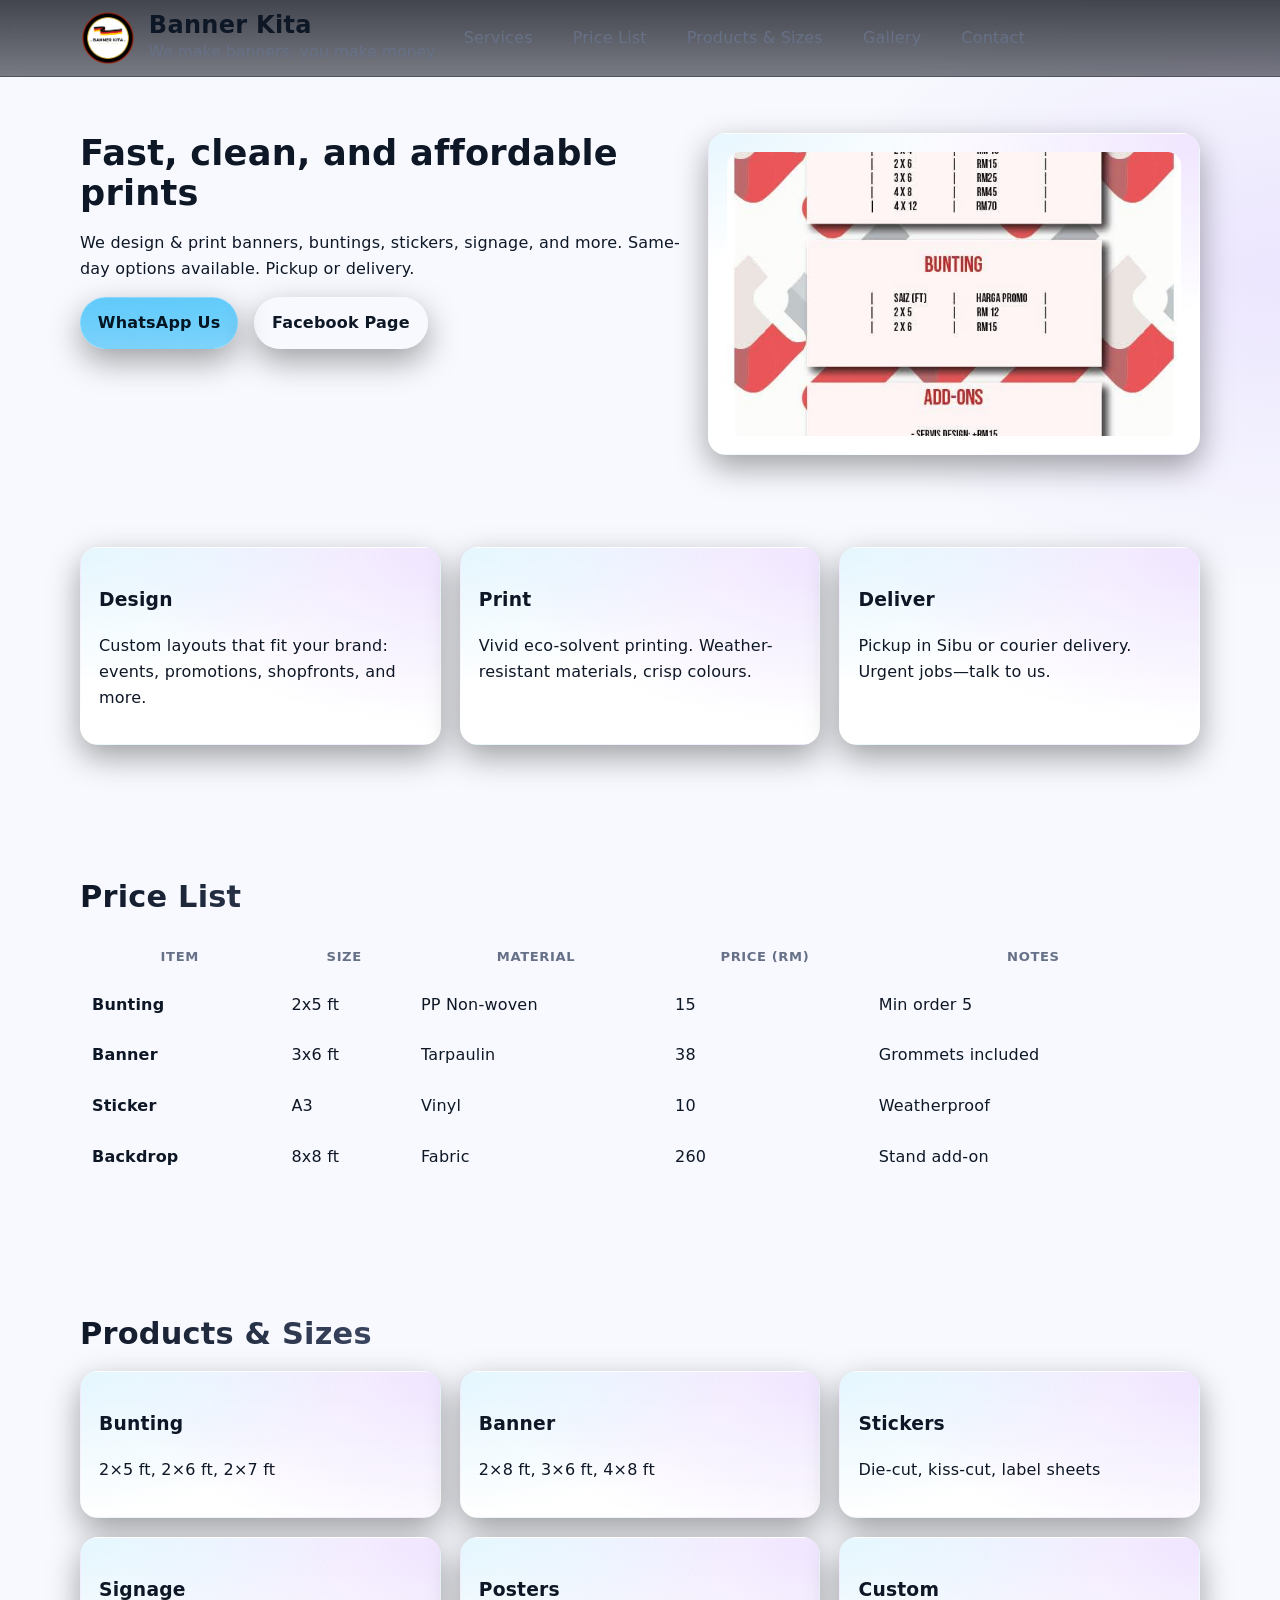
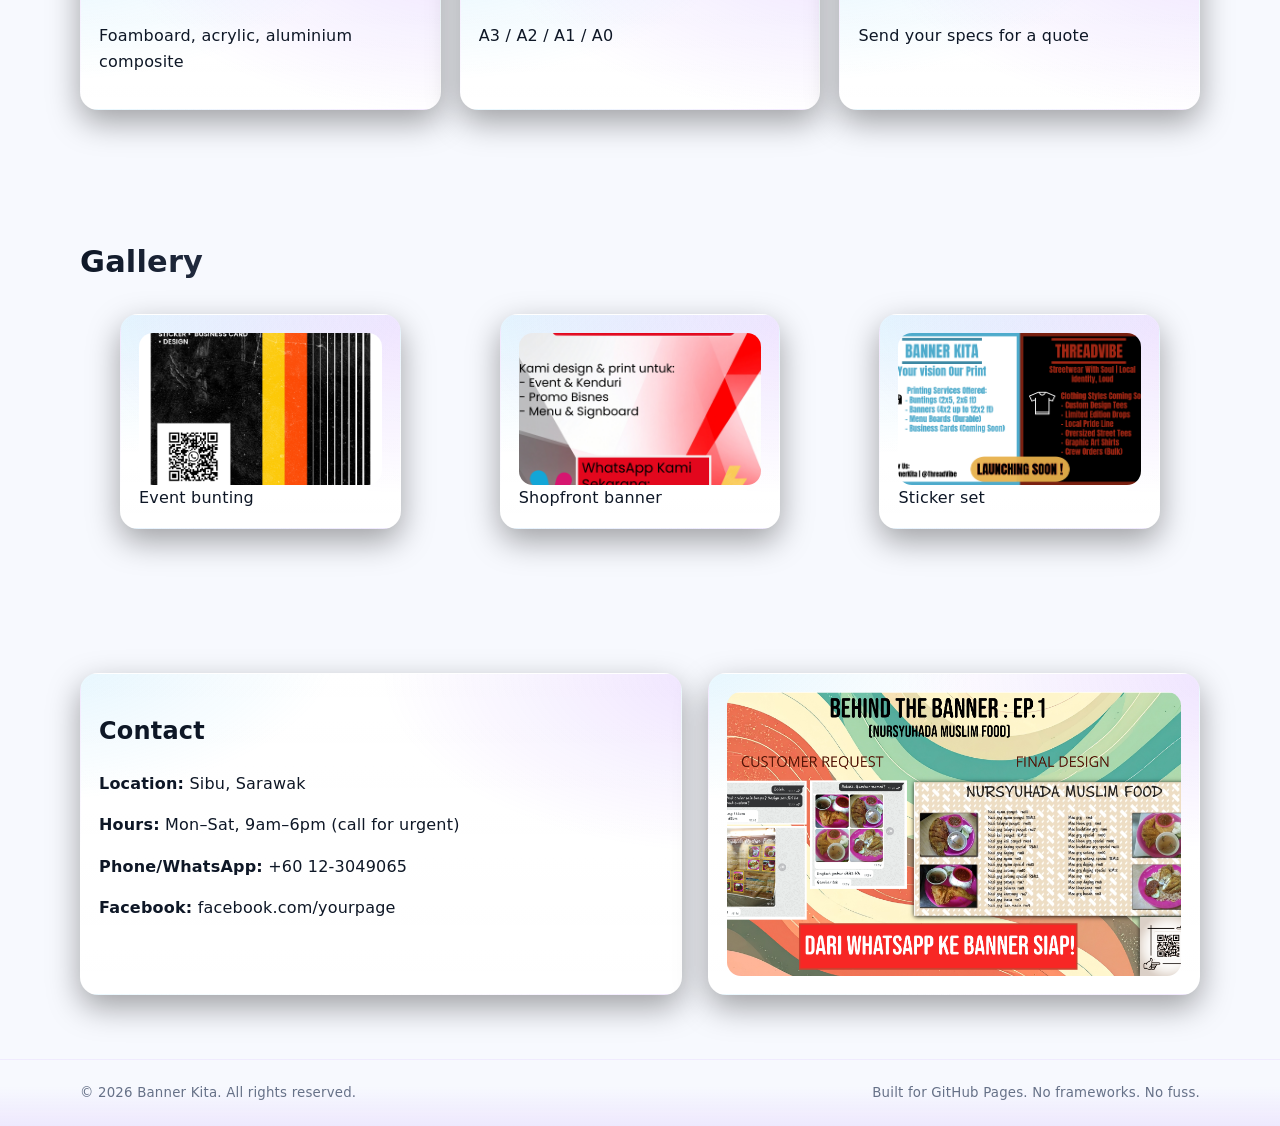
<file: Index.html>
<!doctype html>
<html lang="en">
<head>
  <meta charset="utf-8" />
  <meta name="viewport" content="width=device-width, initial-scale=1" />
  <title>Banner Kita — We make banners, you make money</title>
  <link rel="stylesheet" href="./style.css" />
</head>
<body>
<header class="site-header">
  <div class="container row">
    <a class="brand row" href="./">
      <img src="./logo.png" alt="Banner Kita logo" class="logo" />
      <div>
        <h1 class="brand-title">Banner Kita</h1>
        <p class="brand-tagline">We make banners, you make money</p>
      </div>
    </a>
    <nav id="nav" class="nav">
      <a href="#services">Services</a>
      <a href="#prices">Price List</a>
      <a href="#products">Products & Sizes</a>
      <a href="#gallery">Gallery</a>
      <a href="#contact">Contact</a>
    </nav>
    <button id="menuBtn" class="menu-btn" aria-label="Open menu" aria-expanded="false">☰</button>
  </div>
</header>

<main>
  <section class="hero">
    <div class="container grid-2">
      <div>
        <h2>Fast, clean, and affordable prints</h2>
        <p>We design & print banners, buntings, stickers, signage, and more. Same-day options available. Pickup or delivery.</p>
        <div class="cta row">
          <a class="btn" id="whatsappBtn" href="https://wa.me/60123049065" target="_blank" rel="noopener">WhatsApp Us</a>
          <a class="btn btn-ghost" id="facebookBtn" href="https://facebook.com/yourpage" target="_blank" rel="noopener">Facebook Page</a>
        </div>
      </div>
      <div class="hero-art card">
        <img src="./offer.png" alt="Promotion & offers" />
      </div>
    </div>
  </section>

  <section id="services" class="section">
    <div class="container grid-3">
      <div class="card">
        <h3>Design</h3>
        <p>Custom layouts that fit your brand: events, promotions, shopfronts, and more.</p>
      </div>
      <div class="card">
        <h3>Print</h3>
        <p>Vivid eco-solvent printing. Weather-resistant materials, crisp colours.</p>
      </div>
      <div class="card">
        <h3>Deliver</h3>
        <p>Pickup in Sibu or courier delivery. Urgent jobs—talk to us.</p>
      </div>
    </div>
  </section>

  <section id="prices" class="section">
    <div class="container">
      <h2 class="section-title">Price List</h2>
      <table class="price-table">
        <thead>
          <tr>
            <th>Item</th>
            <th>Size</th>
            <th>Material</th>
            <th>Price (RM)</th>
            <th>Notes</th>
          </tr>
        </thead>
        <tbody>
          <tr><td>Bunting</td><td>2x5 ft</td><td>PP Non-woven</td><td>15</td><td>Min order 5</td></tr>
          <tr><td>Banner</td><td>3x6 ft</td><td>Tarpaulin</td><td>38</td><td>Grommets included</td></tr>
          <tr><td>Sticker</td><td>A3</td><td>Vinyl</td><td>10</td><td>Weatherproof</td></tr>
          <tr><td>Backdrop</td><td>8x8 ft</td><td>Fabric</td><td>260</td><td>Stand add-on</td></tr>
        </tbody>
      </table>
    </div>
  </section>

  <section id="products" class="section">
    <div class="container">
      <h2 class="section-title">Products & Sizes</h2>
      <div class="grid-3">
        <div class="card"><h3>Bunting</h3><p>2×5 ft, 2×6 ft, 2×7 ft</p></div>
        <div class="card"><h3>Banner</h3><p>2×8 ft, 3×6 ft, 4×8 ft</p></div>
        <div class="card"><h3>Stickers</h3><p>Die-cut, kiss-cut, label sheets</p></div>
        <div class="card"><h3>Signage</h3><p>Foamboard, acrylic, aluminium composite</p></div>
        <div class="card"><h3>Posters</h3><p>A3 / A2 / A1 / A0</p></div>
        <div class="card"><h3>Custom</h3><p>Send your specs for a quote</p></div>
      </div>
    </div>
  </section>

  <section id="gallery" class="section">
    <div class="container">
      <h2 class="section-title">Gallery</h2>
      <div class="grid-3">
        <figure class="card"><img src="./gallery-1.png" alt="Sample print 1"><figcaption>Event bunting</figcaption></figure>
        <figure class="card"><img src="./gallery-2.png" alt="Sample print 2"><figcaption>Shopfront banner</figcaption></figure>
        <figure class="card"><img src="./gallery-3.png" alt="Sample print 3"><figcaption>Sticker set</figcaption></figure>
      </div>
    </div>
  </section>

  <section id="contact" class="section">
    <div class="container grid-2">
      <div class="card">
        <h2>Contact</h2>
        <p><strong>Location:</strong> Sibu, Sarawak</p>
        <p><strong>Hours:</strong> Mon–Sat, 9am–6pm (call for urgent)</p>
        <p><strong>Phone/WhatsApp:</strong> <a href="https://wa.me/60123049065" target="_blank" rel="noopener">+60 12-3049065</a></p>
        <p><strong>Facebook:</strong> <a href="https://facebook.com/yourpage" target="_blank" rel="noopener">facebook.com/yourpage</a></p>
      </div>
      <div class="card">
        <img src="./behind-scenes.png" alt="Behind the scenes" />
      </div>
    </div>
  </section>
</main>

<footer class="site-footer">
  <div class="container row between center">
    <small>© <span id="year"></span> Banner Kita. All rights reserved.</small>
    <small>Built for GitHub Pages. No frameworks. No fuss.</small>
  </div>
</footer>

<script src="./script.js"></script>
</body>
</html>
</file>
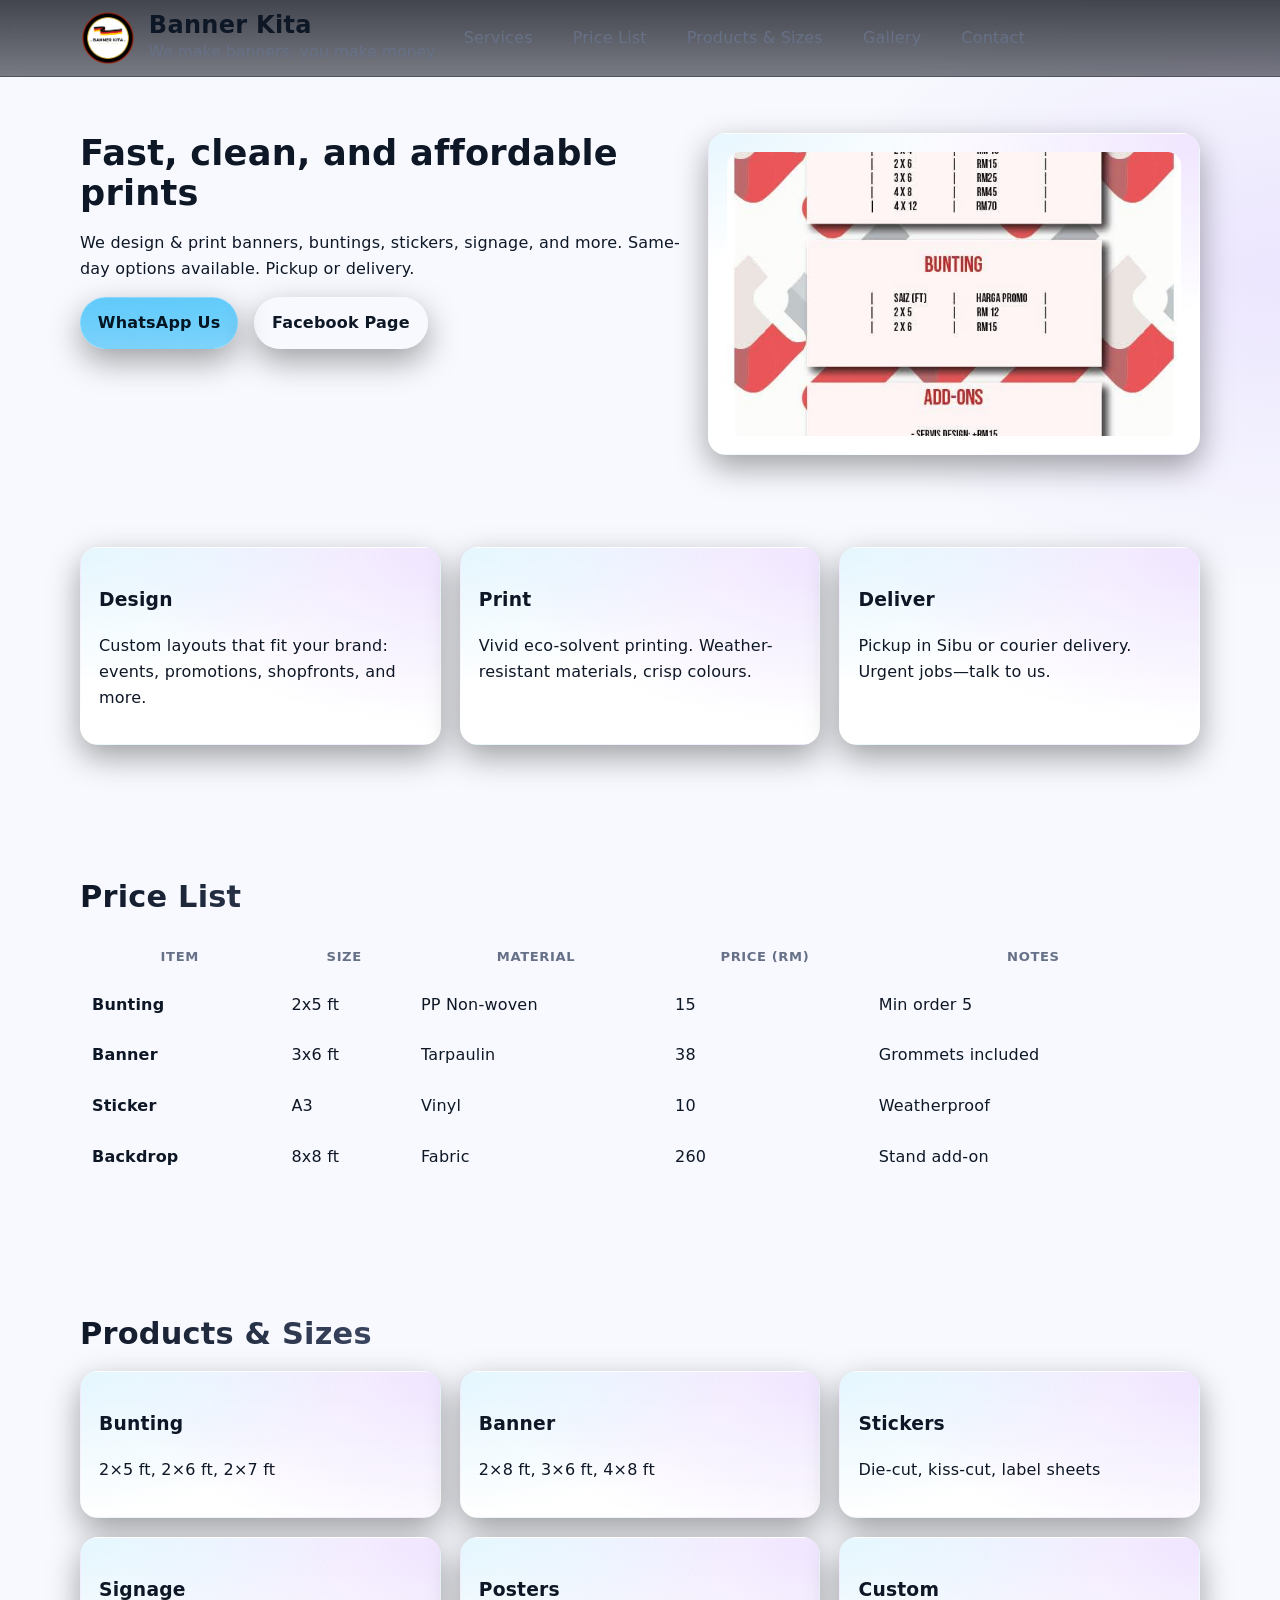
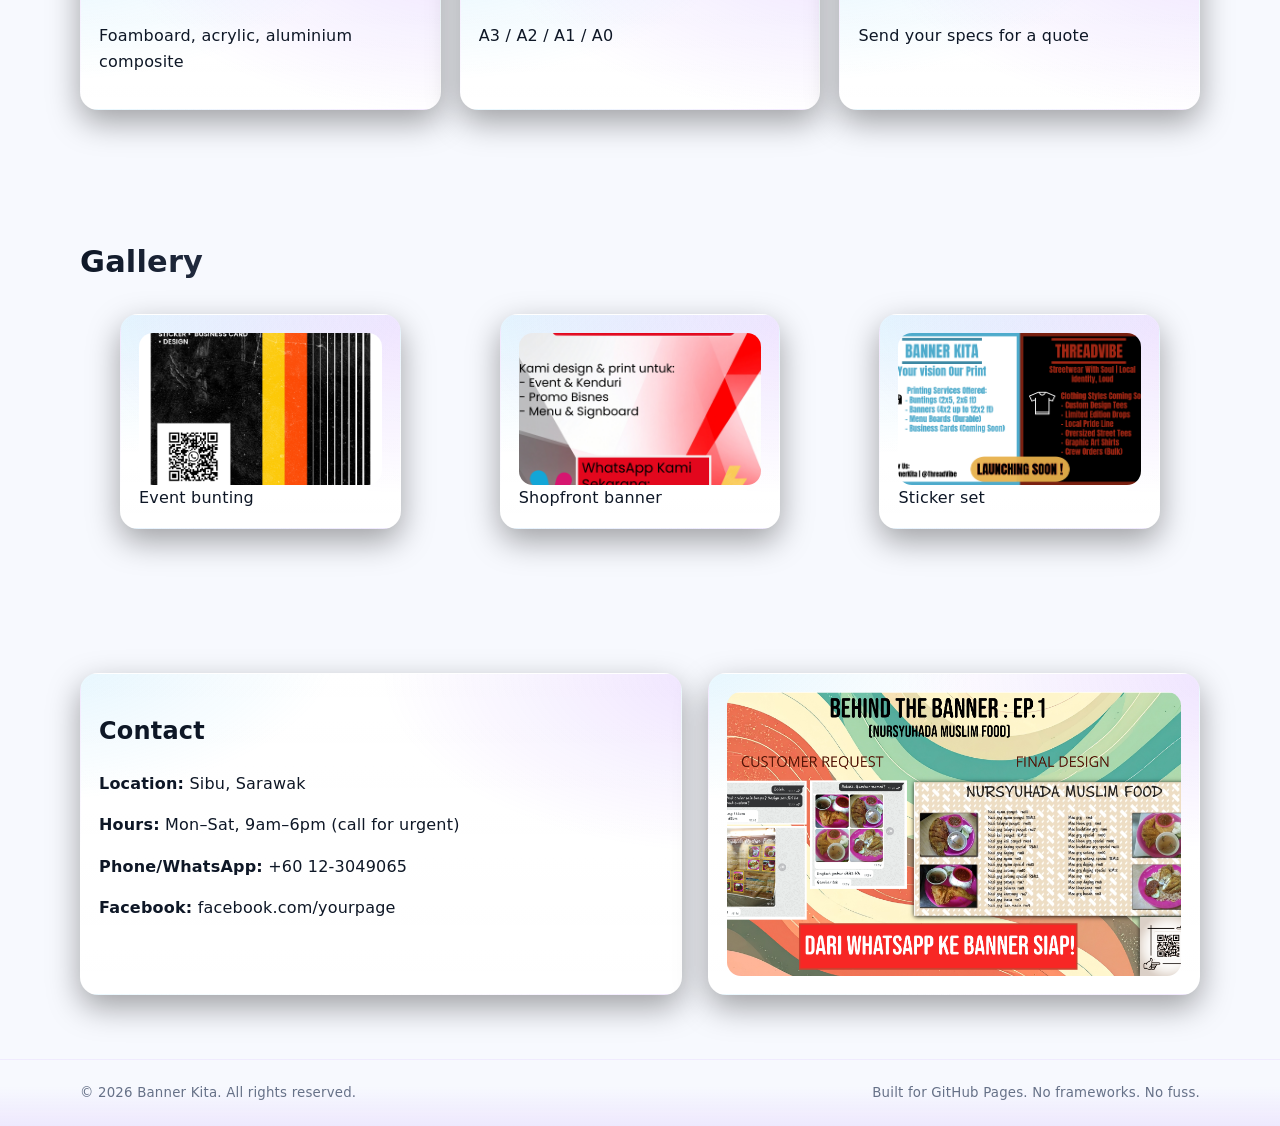
<file: index.html>
<!doctype html>
<html lang="en">
<head>
  <meta charset="utf-8" />
  <meta name="viewport" content="width=device-width, initial-scale=1" />
  <title>Banner Kita — We make banners, you make money</title>
  <link rel="stylesheet" href="./style.css" />
</head>
<body>
<header class="site-header">
  <div class="container row">
    <a class="brand row" href="./">
      <img src="./logo.png" alt="Banner Kita logo" class="logo" />
      <div>
        <h1 class="brand-title">Banner Kita</h1>
        <p class="brand-tagline">We make banners, you make money</p>
      </div>
    </a>
    <nav id="nav" class="nav">
      <a href="#services">Services</a>
      <a href="#prices">Price List</a>
      <a href="#products">Products & Sizes</a>
      <a href="#gallery">Gallery</a>
      <a href="#contact">Contact</a>
    </nav>
    <button id="menuBtn" class="menu-btn" aria-label="Open menu" aria-expanded="false">☰</button>
  </div>
</header>

<main>
  <section class="hero">
    <div class="container grid-2">
      <div>
        <h2>Fast, clean, and affordable prints</h2>
        <p>We design & print banners, buntings, stickers, signage, and more. Same-day options available. Pickup or delivery.</p>
        <div class="cta row">
          <a class="btn" id="whatsappBtn" href="https://wa.me/60123049065" target="_blank" rel="noopener">WhatsApp Us</a>
          <a class="btn btn-ghost" id="facebookBtn" href="https://facebook.com/yourpage" target="_blank" rel="noopener">Facebook Page</a>
        </div>
      </div>
      <div class="hero-art card">
        <img src="./offer.png" alt="Promotion & offers" />
      </div>
    </div>
  </section>

  <section id="services" class="section">
    <div class="container grid-3">
      <div class="card">
        <h3>Design</h3>
        <p>Custom layouts that fit your brand: events, promotions, shopfronts, and more.</p>
      </div>
      <div class="card">
        <h3>Print</h3>
        <p>Vivid eco-solvent printing. Weather-resistant materials, crisp colours.</p>
      </div>
      <div class="card">
        <h3>Deliver</h3>
        <p>Pickup in Sibu or courier delivery. Urgent jobs—talk to us.</p>
      </div>
    </div>
  </section>

  <section id="prices" class="section">
    <div class="container">
      <h2 class="section-title">Price List</h2>
      <table class="price-table">
        <thead>
          <tr>
            <th>Item</th>
            <th>Size</th>
            <th>Material</th>
            <th>Price (RM)</th>
            <th>Notes</th>
          </tr>
        </thead>
        <tbody>
          <tr><td>Bunting</td><td>2x5 ft</td><td>PP Non-woven</td><td>15</td><td>Min order 5</td></tr>
          <tr><td>Banner</td><td>3x6 ft</td><td>Tarpaulin</td><td>38</td><td>Grommets included</td></tr>
          <tr><td>Sticker</td><td>A3</td><td>Vinyl</td><td>10</td><td>Weatherproof</td></tr>
          <tr><td>Backdrop</td><td>8x8 ft</td><td>Fabric</td><td>260</td><td>Stand add-on</td></tr>
        </tbody>
      </table>
    </div>
  </section>

  <section id="products" class="section">
    <div class="container">
      <h2 class="section-title">Products & Sizes</h2>
      <div class="grid-3">
        <div class="card"><h3>Bunting</h3><p>2×5 ft, 2×6 ft, 2×7 ft</p></div>
        <div class="card"><h3>Banner</h3><p>2×8 ft, 3×6 ft, 4×8 ft</p></div>
        <div class="card"><h3>Stickers</h3><p>Die-cut, kiss-cut, label sheets</p></div>
        <div class="card"><h3>Signage</h3><p>Foamboard, acrylic, aluminium composite</p></div>
        <div class="card"><h3>Posters</h3><p>A3 / A2 / A1 / A0</p></div>
        <div class="card"><h3>Custom</h3><p>Send your specs for a quote</p></div>
      </div>
    </div>
  </section>

  <section id="gallery" class="section">
    <div class="container">
      <h2 class="section-title">Gallery</h2>
      <div class="grid-3">
        <figure class="card"><img src="./gallery-1.png" alt="Sample print 1"><figcaption>Event bunting</figcaption></figure>
        <figure class="card"><img src="./gallery-2.png" alt="Sample print 2"><figcaption>Shopfront banner</figcaption></figure>
        <figure class="card"><img src="./gallery-3.png" alt="Sample print 3"><figcaption>Sticker set</figcaption></figure>
      </div>
    </div>
  </section>

  <section id="contact" class="section">
    <div class="container grid-2">
      <div class="card">
        <h2>Contact</h2>
        <p><strong>Location:</strong> Sibu, Sarawak</p>
        <p><strong>Hours:</strong> Mon–Sat, 9am–6pm (call for urgent)</p>
        <p><strong>Phone/WhatsApp:</strong> <a href="https://wa.me/60123049065" target="_blank" rel="noopener">+60 12-3049065</a></p>
        <p><strong>Facebook:</strong> <a href="https://facebook.com/yourpage" target="_blank" rel="noopener">facebook.com/yourpage</a></p>
      </div>
      <div class="card">
        <img src="./behind-scenes.png" alt="Behind the scenes" />
      </div>
    </div>
  </section>
</main>

<footer class="site-footer">
  <div class="container row between center">
    <small>© <span id="year"></span> Banner Kita. All rights reserved.</small>
    <small>Built for GitHub Pages. No frameworks. No fuss.</small>
  </div>
</footer>

<script src="./script.js"></script>
</body>
</html>
</file>
<file: style.css>
/* Banner Kita — v2 design: sleek, glassy, responsive, Pages-friendly  */

/* 1) Base / reset */
* { box-sizing: border-box; }
html, body { margin: 0; padding: 0; }
img { max-width: 100%; height: auto; display: block; }
a { color: inherit; text-decoration: none; }
button { font: inherit; cursor: pointer; }
:root{
  --bg: #0c0f14;             /* page background */
  --panel: #121825;          /* card background base */
  --panel-2: #0f1420;        /* header/footer tint */
  --text: #eaf1ff;
  --muted: #96a0b5;
  --brand: #5ac8fa;          /* cyan */
  --brand-2: #9b59ff;        /* purple */
  --accent: #ffd166;         /* gold */
  --danger: #ff6b6b;
  --radius: 18px;
  --shadow: 0 12px 32px rgba(0,0,0,.36);
}

@media (prefers-color-scheme: light){
  :root{
    --bg:#f7f9fe; --panel:#ffffff; --panel-2:#ffffff;
    --text:#0e1726; --muted:#667188;
  }
}

body{
  background:
    radial-gradient(1200px 800px at 20% -10%, rgba(90,200,250,.15), transparent 35%),
    radial-gradient(1200px 800px at 100% 10%, rgba(155,89,255,.12), transparent 40%),
    var(--bg);
  color: var(--text);
  font: 16px/1.6 ui-sans-serif, system-ui, -apple-system, Segoe UI, Roboto, Arial, sans-serif;
  letter-spacing: .2px;
}

/* 2) Layout helpers */
.container{ width: min(1120px, 92%); margin: 0 auto; }
.section{ padding: 64px 0; }
.row{ display:flex; gap:1rem; }
.row.center{ align-items:center; }
.row.between{ justify-content:space-between; }
.grid-2{ display:grid; grid-template-columns: 1.1fr .9fr; gap:1.6rem; }
.grid-3{ display:grid; grid-template-columns: repeat(3,1fr); gap:1.2rem; }
.muted{ color: var(--muted); }

/* 3) Header */
.site-header{
  position: sticky; top:0; z-index:50;
  background: linear-gradient(180deg, rgba(15,18,28,.78), rgba(15,18,28,.55));
  backdrop-filter: blur(10px);
  border-bottom: 1px solid rgba(255,255,255,.08);
}
.brand{ align-items:center; gap:.8rem; padding:10px 0; }
.logo{ width:56px; height:56px; border-radius:12px; object-fit:cover; }
.brand-title{ margin:0; font-size:1.5rem; line-height:1.1; letter-spacing:.3px; }
.brand-tagline{ margin:2px 0 0; color:var(--muted); font-size:.96rem; }
.nav{ display:flex; gap:1rem; align-items:center; }
.nav a{
  padding:10px 12px; border-radius:10px; color:var(--muted);
  transition: color .2s ease, background .2s ease, transform .15s ease;
}
.nav a:hover{ color:var(--text); background: rgba(255,255,255,.06); transform: translateY(-1px); }
.menu-btn{
  display:none; border:1px solid rgba(255,255,255,.18);
  background: linear-gradient(180deg, rgba(255,255,255,.06), rgba(255,255,255,.02));
  color: var(--text); padding:.5rem .65rem; border-radius:12px;
}

/* 4) Hero */
.hero{ padding: 56px 0 28px; }
.hero h2{ font-size:2.2rem; line-height:1.15; margin:0 0 12px; }
.hero .cta{ margin-top:16px; }

/* 5) Cards (glassy) */
.card{
  background:
    linear-gradient(180deg, rgba(255,255,255,.06), rgba(255,255,255,.03)),
    radial-gradient(800px 400px at -10% -10%, rgba(90,200,250,.20), transparent 40%),
    radial-gradient(800px 400px at 110% 0%, rgba(155,89,255,.18), transparent 45%),
    var(--panel);
  border: 1px solid rgba(255,255,255,.10);
  border-radius: var(--radius);
  padding: 18px;
  box-shadow: var(--shadow);
}
.card img{
  border-radius: 14px;
  aspect-ratio: 16/10;
  object-fit: cover;
}

/* 6) Buttons */
.btn{
  display:inline-flex; align-items:center; justify-content:center;
  gap:.5rem; padding:.75rem 1.05rem; border-radius:999px; font-weight:700;
  border: 1px solid rgba(255,255,255,.12);
  background:
    radial-gradient(600px 240px at 10% -20%, rgba(90,200,250,.35), transparent 45%),
    linear-gradient(180deg, rgba(90,200,250,.95), rgba(90,200,250,.75));
  color:#041623; box-shadow: var(--shadow);
  transition: transform .15s ease, box-shadow .2s ease, filter .2s ease;
}
.btn:hover{ transform: translateY(-1px); filter: brightness(1.03); }
.btn:active{ transform: translateY(0); }

.btn-ghost{
  background: transparent; color: var(--text);
  border: 1px dashed rgba(255,255,255,.30);
}
.btn-small{ padding:.5rem .8rem; font-size:.92rem; }

/* 7) Price table */
.table-wrap{ overflow-x:auto; }
.price-table{ width:100%; border-collapse: collapse; margin-top:6px; }
.price-table thead th{
  color: var(--muted); font-weight:700; text-transform: uppercase;
  letter-spacing:.6px; font-size:.82rem; background: rgba(255,255,255,.03);
}
.price-table th, .price-table td{ padding:12px 12px; border-bottom:1px solid rgba(255,255,255,.10); }
.price-table tbody tr:hover{ background: rgba(255,255,255,.03); }
.price-table td:first-child{ font-weight:600; }
.price-table td[contenteditable="true"]{
  outline: 2px dashed var(--accent); border-radius:6px; background: rgba(255,209,102,.06);
}

/* 8) Section titles */
.section-title{
  font-size:1.9rem; margin:0 0 12px;
  background: linear-gradient(90deg, var(--text), #b8c6ff);
  -webkit-background-clip:text; background-clip:text; color: transparent;
}

/* 9) Footer */
.site-footer{
  border-top: 1px solid rgba(255,255,255,.10);
  background: linear-gradient(0deg, rgba(155,89,255,.10), transparent 60%);
  padding:22px 0;
}
.site-footer small{ color: var(--muted); }

/* 10) Responsive tweaks */
@media (max-width: 1020px){
  .grid-2{ grid-template-columns: 1fr; }
}
@media (max-width: 900px){
  .grid-3{ grid-template-columns: 1fr; }
  .nav{ display:none; }
  .nav.open{
    display:flex; position:absolute; right:16px; top:64px; flex-direction:column;
    background: var(--panel); border:1px solid rgba(255,255,255,.12);
    padding:10px; border-radius:14px; box-shadow: var(--shadow);
  }
  .menu-btn{ display:inline-flex; }
  .hero h2{ font-size:1.85rem; }
}

/* 11) Nice focus states for accessibility */
a:focus-visible, button:focus-visible, [contenteditable="true"]:focus{
  outline: 2px solid var(--brand); outline-offset: 2px; border-radius: 10px;
}

/* 12) Utility: chips for future promos (not used yet) */
.chip{ display:inline-flex; align-items:center; gap:.4rem; padding:.35rem .6rem;
  border-radius:999px; font-size:.82rem; color:#041623;
  background: linear-gradient(180deg, rgba(255,209,102,1), rgba(255,209,102,.85));
}
</file>
